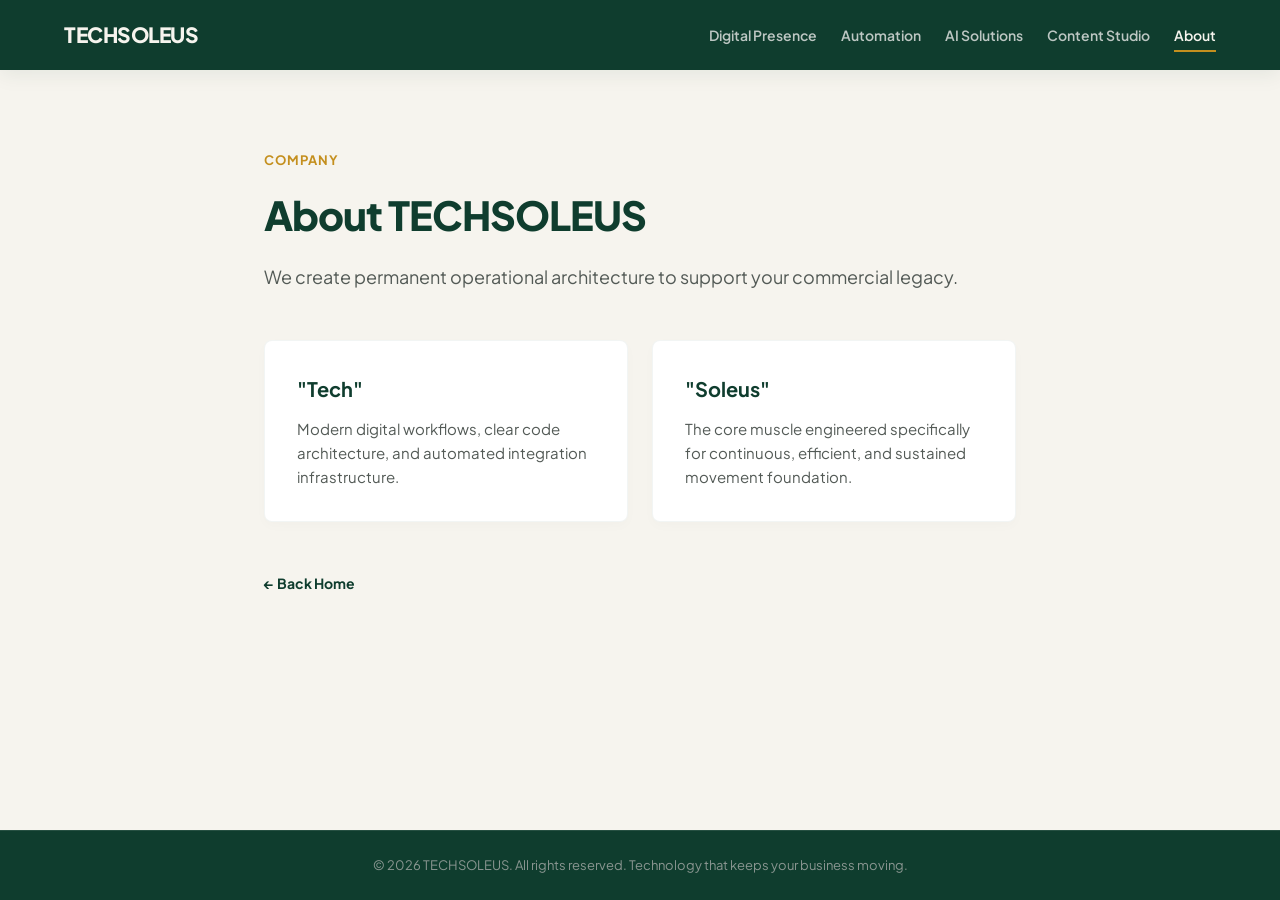
<file: about.html>
<!DOCTYPE html>
<html lang="en">
<head>
    <meta charset="UTF-8">
    <meta name="viewport" content="width=device-width, initial-scale=1.0">
    <title>About — TECHSOLEUS</title>
    <link rel="stylesheet" href="style.css">
    <link rel="preconnect" href="https://fonts.googleapis.com">
    <link rel="preconnect" href="https://fonts.gstatic.com" crossorigin>
    <link href="https://fonts.googleapis.com/css2?family=Plus+Jakarta+Sans:wght@400;500;700;800&display=swap" rel="stylesheet">
</head>
<body>
    <header>
        <div class="header-container">
            <a href="index.html" class="logo">TECHSOLEUS</a>
            <nav>
                <a href="digital-presence.html">Digital Presence</a>
                <a href="business-automation.html">Automation</a>
                <a href="ai-solutions.html">AI Solutions</a>
                <a href="content-studio.html">Content Studio</a>
                <a href="about.html" class="active">About</a>
            </nav>
        </div>
    </header>
    <main class="page-content">
        <div class="container container-narrow">
            <span class="page-category">Company</span>
            <h1>About TECHSOLEUS</h1>
            <p class="lead-text">We create permanent operational architecture to support your commercial legacy.</p>
            
            <div class="about-breakdown">
                <div class="concept">
                    <h3>"Tech"</h3>
                    <p>Modern digital workflows, clear code architecture, and automated integration infrastructure.</p>
                </div>
                <div class="concept">
                    <h3>"Soleus"</h3>
                    <p>The core muscle engineered specifically for continuous, efficient, and sustained movement foundation.</p>
                </div>
            </div>
            
            <a href="index.html" class="back-link">&larr; Back Home</a>
        </div>
    </main>
    <footer>
        <div class="footer-container">
            <p>&copy; 2026 TECHSOLEUS. All rights reserved. Technology that keeps your business moving.</p>
        </div>
    </footer>
</body>
</html>
</file>
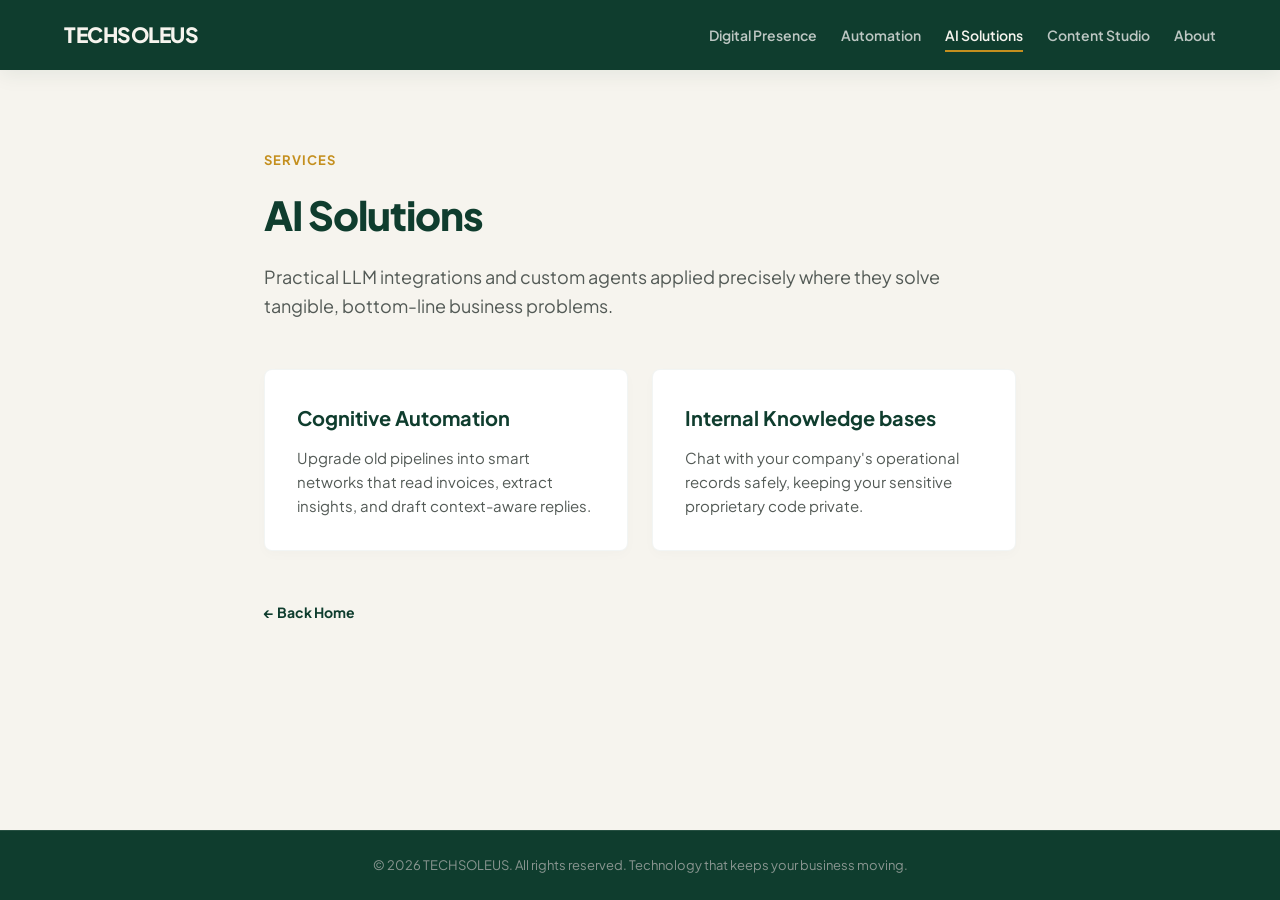
<file: ai-solutions.html>
<!DOCTYPE html>
<html lang="en">
<head>
    <meta charset="UTF-8">
    <meta name="viewport" content="width=device-width, initial-scale=1.0">
    <title>AI Solutions — TECHSOLEUS</title>
    <link rel="stylesheet" href="style.css">
    <link rel="preconnect" href="https://fonts.googleapis.com">
    <link rel="preconnect" href="https://fonts.gstatic.com" crossorigin>
    <link href="https://fonts.googleapis.com/css2?family=Plus+Jakarta+Sans:wght@400;500;700;800&display=swap" rel="stylesheet">
</head>
<body>
    <header>
        <div class="header-container">
            <a href="index.html" class="logo">TECHSOLEUS</a>
            <nav>
                <a href="digital-presence.html">Digital Presence</a>
                <a href="business-automation.html">Automation</a>
                <a href="ai-solutions.html" class="active">AI Solutions</a>
                <a href="content-studio.html">Content Studio</a>
                <a href="about.html">About</a>
            </nav>
        </div>
    </header>
    <main class="page-content">
        <div class="container container-narrow">
            <span class="page-category">Services</span>
            <h1>AI Solutions</h1>
            <p class="lead-text">Practical LLM integrations and custom agents applied precisely where they solve tangible, bottom-line business problems.</p>
            
            <div class="features-grid">
                <div class="card">
                    <h3>Cognitive Automation</h3>
                    <p>Upgrade old pipelines into smart networks that read invoices, extract insights, and draft context-aware replies.</p>
                </div>
                <div class="card">
                    <h3>Internal Knowledge bases</h3>
                    <p>Chat with your company's operational records safely, keeping your sensitive proprietary code private.</p>
                </div>
            </div>
            
            <a href="index.html" class="back-link">&larr; Back Home</a>
        </div>
    </main>
    <footer>
        <div class="footer-container">
            <p>&copy; 2026 TECHSOLEUS. All rights reserved. Technology that keeps your business moving.</p>
        </div>
    </footer>
</body>
</html>
</file>
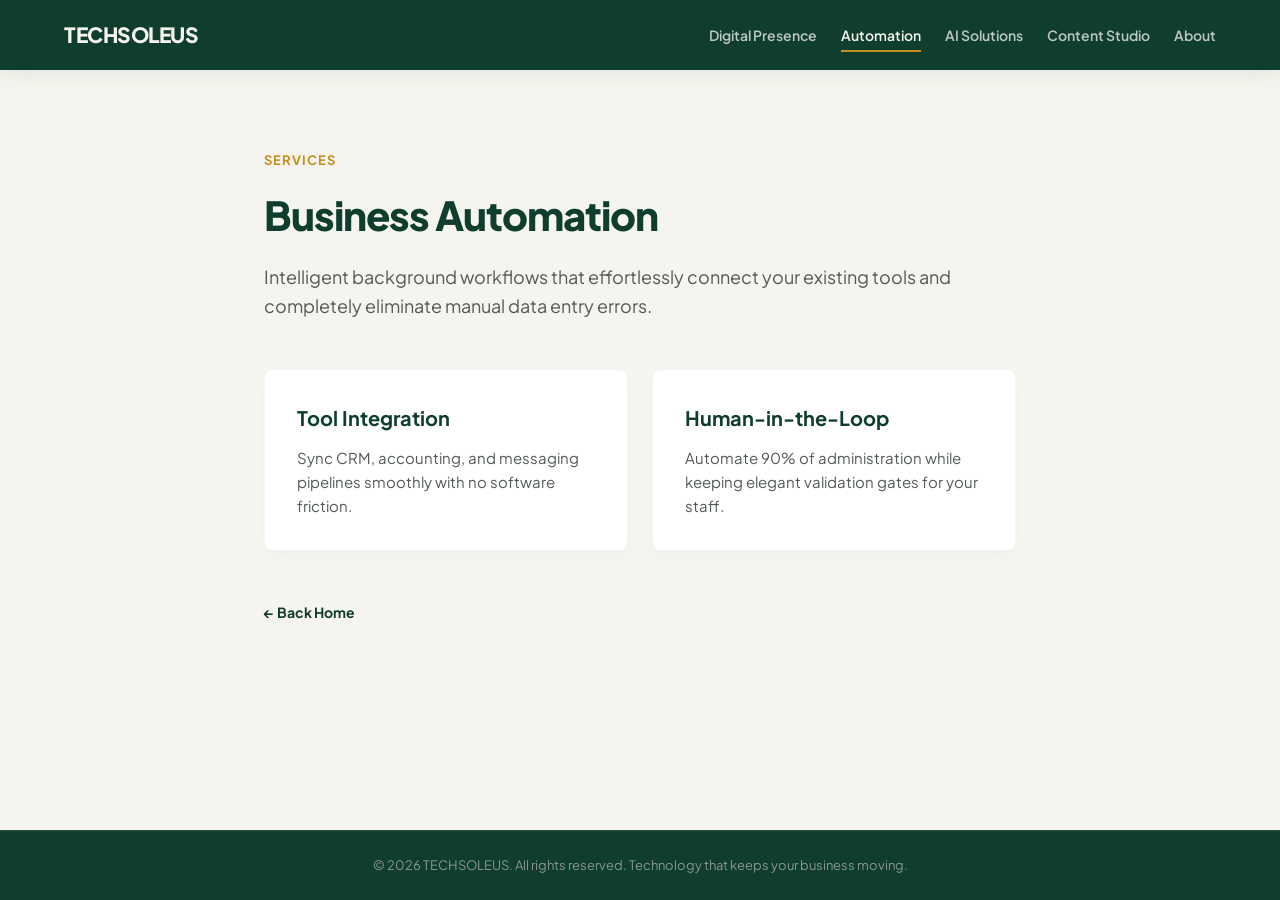
<file: business-automation.html>
<!DOCTYPE html>
<html lang="en">
<head>
    <meta charset="UTF-8">
    <meta name="viewport" content="width=device-width, initial-scale=1.0">
    <title>Business Automation — TECHSOLEUS</title>
    <link rel="stylesheet" href="style.css">
    <link rel="preconnect" href="https://fonts.googleapis.com">
    <link rel="preconnect" href="https://fonts.gstatic.com" crossorigin>
    <link href="https://fonts.googleapis.com/css2?family=Plus+Jakarta+Sans:wght@400;500;700;800&display=swap" rel="stylesheet">
</head>
<body>
    <header>
        <div class="header-container">
            <a href="index.html" class="logo">TECHSOLEUS</a>
            <nav>
                <a href="digital-presence.html">Digital Presence</a>
                <a href="business-automation.html" class="active">Automation</a>
                <a href="ai-solutions.html">AI Solutions</a>
                <a href="content-studio.html">Content Studio</a>
                <a href="about.html">About</a>
            </nav>
        </div>
    </header>
    <main class="page-content">
        <div class="container container-narrow">
            <span class="page-category">Services</span>
            <h1>Business Automation</h1>
            <p class="lead-text">Intelligent background workflows that effortlessly connect your existing tools and completely eliminate manual data entry errors.</p>
            
            <div class="features-grid">
                <div class="card">
                    <h3>Tool Integration</h3>
                    <p>Sync CRM, accounting, and messaging pipelines smoothly with no software friction.</p>
                </div>
                <div class="card">
                    <h3>Human-in-the-Loop</h3>
                    <p>Automate 90% of administration while keeping elegant validation gates for your staff.</p>
                </div>
            </div>
            
            <a href="index.html" class="back-link">&larr; Back Home</a>
        </div>
    </main>
    <footer>
        <div class="footer-container">
            <p>&copy; 2026 TECHSOLEUS. All rights reserved. Technology that keeps your business moving.</p>
        </div>
    </footer>
</body>
</html>
</file>
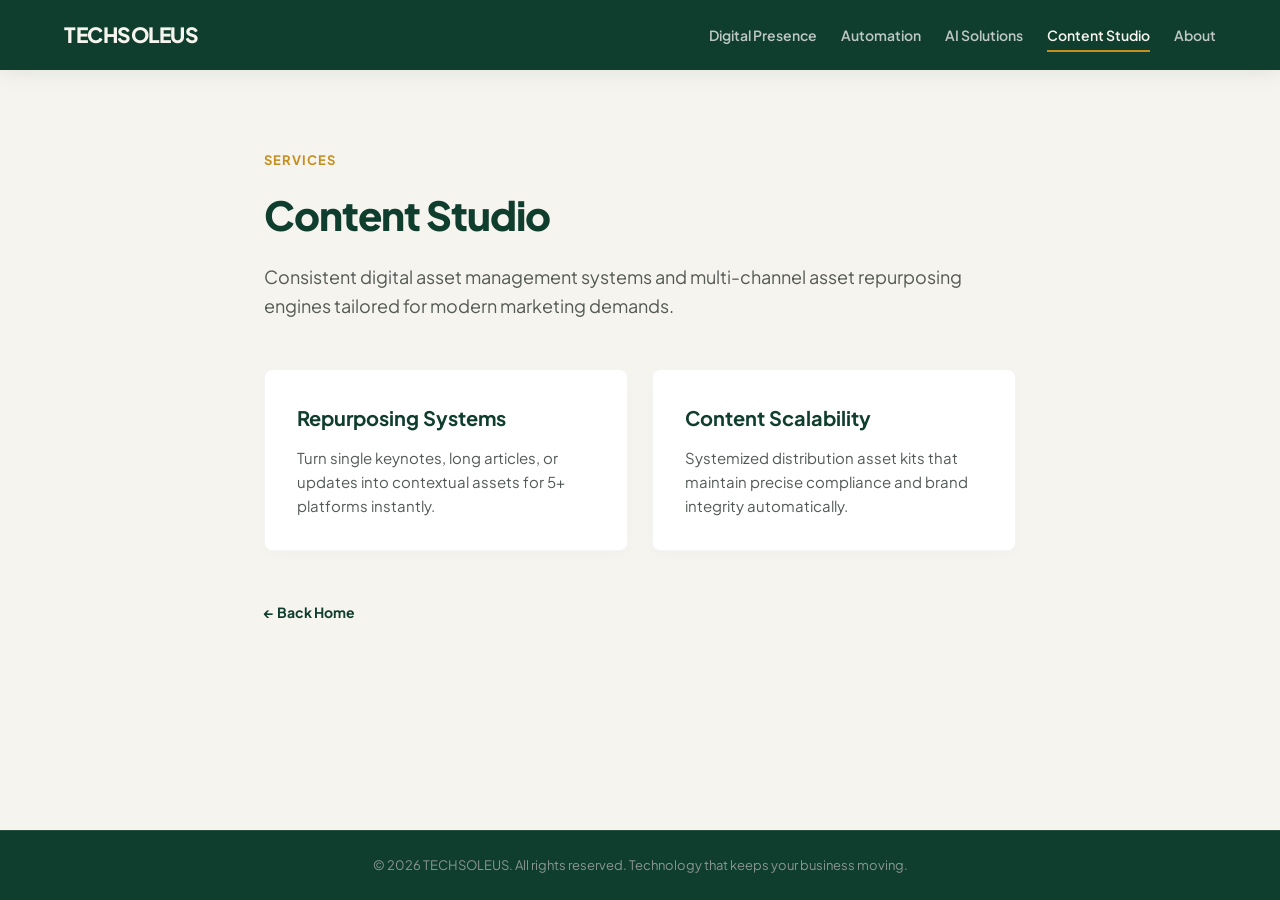
<file: content-studio.html>
<!DOCTYPE html>
<html lang="en">
<head>
    <meta charset="UTF-8">
    <meta name="viewport" content="width=device-width, initial-scale=1.0">
    <title>Content Studio — TECHSOLEUS</title>
    <link rel="stylesheet" href="style.css">
    <link rel="preconnect" href="https://fonts.googleapis.com">
    <link rel="preconnect" href="https://fonts.gstatic.com" crossorigin>
    <link href="https://fonts.googleapis.com/css2?family=Plus+Jakarta+Sans:wght@400;500;700;800&display=swap" rel="stylesheet">
</head>
<body>
    <header>
        <div class="header-container">
            <a href="index.html" class="logo">TECHSOLEUS</a>
            <nav>
                <a href="digital-presence.html">Digital Presence</a>
                <a href="business-automation.html">Automation</a>
                <a href="ai-solutions.html">AI Solutions</a>
                <a href="content-studio.html" class="active">Content Studio</a>
                <a href="about.html">About</a>
            </nav>
        </div>
    </header>
    <main class="page-content">
        <div class="container container-narrow">
            <span class="page-category">Services</span>
            <h1>Content Studio</h1>
            <p class="lead-text">Consistent digital asset management systems and multi-channel asset repurposing engines tailored for modern marketing demands.</p>
            
            <div class="features-grid">
                <div class="card">
                    <h3>Repurposing Systems</h3>
                    <p>Turn single keynotes, long articles, or updates into contextual assets for 5+ platforms instantly.</p>
                </div>
                <div class="card">
                    <h3>Content Scalability</h3>
                    <p>Systemized distribution asset kits that maintain precise compliance and brand integrity automatically.</p>
                </div>
            </div>
            
            <a href="index.html" class="back-link">&larr; Back Home</a>
        </div>
    </main>
    <footer>
        <div class="footer-container">
            <p>&copy; 2026 TECHSOLEUS. All rights reserved. Technology that keeps your business moving.</p>
        </div>
    </footer>
</body>
</html>
</file>
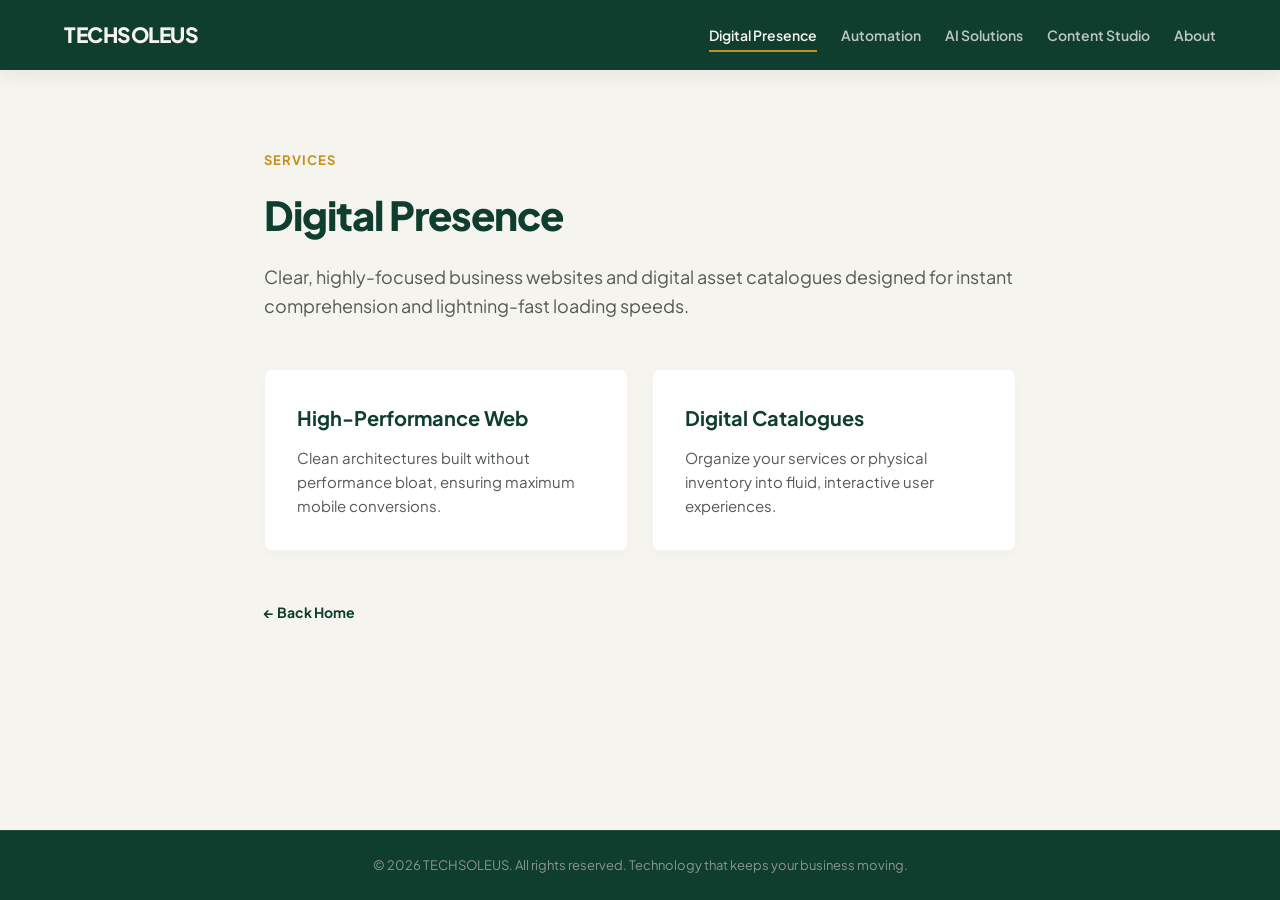
<file: digital-presence.html>
<!DOCTYPE html>
<html lang="en">
<head>
    <meta charset="UTF-8">
    <meta name="viewport" content="width=device-width, initial-scale=1.0">
    <title>Digital Presence — TECHSOLEUS</title>
    <link rel="stylesheet" href="style.css">
    <link rel="preconnect" href="https://fonts.googleapis.com">
    <link rel="preconnect" href="https://fonts.gstatic.com" crossorigin>
    <link href="https://fonts.googleapis.com/css2?family=Plus+Jakarta+Sans:wght@400;500;700;800&display=swap" rel="stylesheet">
</head>
<body>
    <header>
        <div class="header-container">
            <a href="index.html" class="logo">TECHSOLEUS</a>
            <nav>
                <a href="digital-presence.html" class="active">Digital Presence</a>
                <a href="business-automation.html">Automation</a>
                <a href="ai-solutions.html">AI Solutions</a>
                <a href="content-studio.html">Content Studio</a>
                <a href="about.html">About</a>
            </nav>
        </div>
    </header>
    <main class="page-content">
        <div class="container container-narrow">
            <span class="page-category">Services</span>
            <h1>Digital Presence</h1>
            <p class="lead-text">Clear, highly-focused business websites and digital asset catalogues designed for instant comprehension and lightning-fast loading speeds.</p>
            
            <div class="features-grid">
                <div class="card">
                    <h3>High-Performance Web</h3>
                    <p>Clean architectures built without performance bloat, ensuring maximum mobile conversions.</p>
                </div>
                <div class="card">
                    <h3>Digital Catalogues</h3>
                    <p>Organize your services or physical inventory into fluid, interactive user experiences.</p>
                </div>
            </div>
            
            <a href="index.html" class="back-link">&larr; Back Home</a>
        </div>
    </main>
    <footer>
        <div class="footer-container">
            <p>&copy; 2026 TECHSOLEUS. All rights reserved. Technology that keeps your business moving.</p>
        </div>
    </footer>
</body>
</html>
</file>
<file: style.css>
:root {
    --bg-primary: #F6F4EE;
    --brand-dark: #0F3D2E;
    --brand-accent: #C48F1E;
    --text-main: #121314;
    --text-muted: #535A56;
    --white: #FFFFFF;
    --transition: all 0.25s cubic-bezier(0.4, 0, 0.2, 1);
}

* {
    box-sizing: border-box;
    margin: 0;
    padding: 0;
}

body {
    background-color: var(--bg-primary);
    color: var(--text-main);
    font-family: 'Plus Jakarta Sans', sans-serif;
    line-height: 1.6;
    display: flex;
    flex-direction: column;
    min-height: 100vh;
}

.container {
    width: 100%;
    max-width: 1100px;
    margin: 0 auto;
    padding: 0 24px;
}
.container-narrow {
    max-width: 800px;
}

header {
    background-color: var(--brand-dark);
    padding: 18px 0;
    position: sticky;
    top: 0;
    z-index: 1000;
    box-shadow: 0 4px 20px rgba(15, 61, 46, 0.08);
}
.header-container {
    display: flex;
    justify-content: space-between;
    align-items: center;
    max-width: 1200px;
    margin: 0 auto;
    padding: 0 24px;
}
header .logo {
    color: var(--bg-primary);
    text-decoration: none;
    font-weight: 800;
    font-size: 21px;
    letter-spacing: -0.5px;
    transition: var(--transition);
}
header .logo:hover {
    color: var(--brand-accent);
}
header nav {
    display: flex;
    gap: 24px;
}
header nav a {
    color: #BDC7C3;
    text-decoration: none;
    font-size: 14px;
    font-weight: 600;
    transition: var(--transition);
    padding: 6px 0;
    position: relative;
}
header nav a:hover, header nav a.active {
    color: var(--bg-primary);
}
header nav a.active::after {
    content: '';
    position: absolute;
    bottom: 0;
    left: 0;
    width: 100%;
    height: 2px;
    background-color: var(--brand-accent);
}

.hero {
    flex: 1;
    display: flex;
    align-items: center;
    justify-content: center;
    text-align: center;
    padding: 80px 0;
}
.badge {
    display: inline-block;
    background-color: rgba(15, 61, 46, 0.06);
    color: var(--brand-dark);
    padding: 6px 14px;
    border-radius: 20px;
    font-size: 12px;
    font-weight: 700;
    text-transform: uppercase;
    letter-spacing: 0.5px;
    margin-bottom: 24px;
}
.hero h1 {
    font-size: 56px;
    font-weight: 800;
    color: var(--brand-dark);
    line-height: 1.1;
    letter-spacing: -1.5px;
    margin-bottom: 24px;
}
.hero .lead {
    font-size: 19px;
    color: var(--text-muted);
    max-width: 720px;
    margin: 0 auto 40px auto;
}

.hero-actions {
    display: flex;
    gap: 16px;
    justify-content: center;
}
.btn {
    display: inline-block;
    padding: 14px 28px;
    text-decoration: none;
    font-weight: 700;
    font-size: 15px;
    border-radius: 6px;
    transition: var(--transition);
}
.btn-primary {
    background-color: var(--brand-accent);
    color: var(--brand-dark);
}
.btn-primary:hover {
    background-color: #A67716;
    transform: translateY(-1px);
}
.btn-secondary {
    background-color: transparent;
    color: var(--brand-dark);
    border: 2px solid var(--brand-dark);
}
.btn-secondary:hover {
    background-color: var(--brand-dark);
    color: var(--bg-primary);
}

.page-content {
    flex: 1;
    padding: 80px 0;
}
.page-category {
    font-size: 13px;
    text-transform: uppercase;
    font-weight: 700;
    color: var(--brand-accent);
    letter-spacing: 1px;
    display: block;
    margin-bottom: 12px;
}
.page-content h1 {
    font-size: 40px;
    font-weight: 800;
    color: var(--brand-dark);
    letter-spacing: -1px;
    margin-bottom: 16px;
}
.lead-text {
    font-size: 18px;
    color: var(--text-muted);
    margin-bottom: 48px;
}

.features-grid, .about-breakdown {
    display: grid;
    grid-template-columns: repeat(2, 1fr);
    gap: 24px;
    text-align: left;
    margin-bottom: 48px;
}
.card, .concept {
    background-color: var(--white);
    padding: 32px;
    border-radius: 8px;
    border: 1px solid rgba(15, 61, 46, 0.05);
    box-shadow: 0 4px 12px rgba(15, 61, 46, 0.02);
}
.card h3, .concept h3 {
    font-size: 20px;
    color: var(--brand-dark);
    margin-bottom: 12px;
    font-weight: 700;
}
.card p, .concept p {
    color: var(--text-muted);
    font-size: 15px;
}
.back-link {
    display: inline-block;
    color: var(--brand-dark);
    text-decoration: none;
    font-weight: 700;
    font-size: 14px;
    transition: var(--transition);
}
.back-link:hover {
    color: var(--brand-accent);
    transform: translateX(-4px);
}

footer {
    background-color: var(--brand-dark);
    padding: 24px 0;
    margin-top: auto;
    border-top: 1px solid rgba(246, 244, 238, 0.1);
}
.footer-container {
    max-width: 1200px;
    margin: 0 auto;
    padding: 0 24px;
    text-align: center;
}
footer p {
    color: #8A9691;
    font-size: 13px;
}

@media (max-width: 768px) {
    header { padding: 14px 0; }
    .header-container {
        flex-direction: column;
        gap: 14px;
    }
    header nav {
        gap: 16px;
        flex-wrap: wrap;
        justify-content: center;
    }
    .hero { padding: 60px 0; }
    .hero h1 { font-size: 38px; }
    .hero .lead { font-size: 16px; }
    .hero-actions { flex-direction: column; width: 100%; max-width: 280px; margin: 0 auto; }
    .page-content { padding: 50px 0; text-align: center; }
    .features-grid, .about-breakdown { grid-template-columns: 1fr; text-align: center; }
}
</file>
